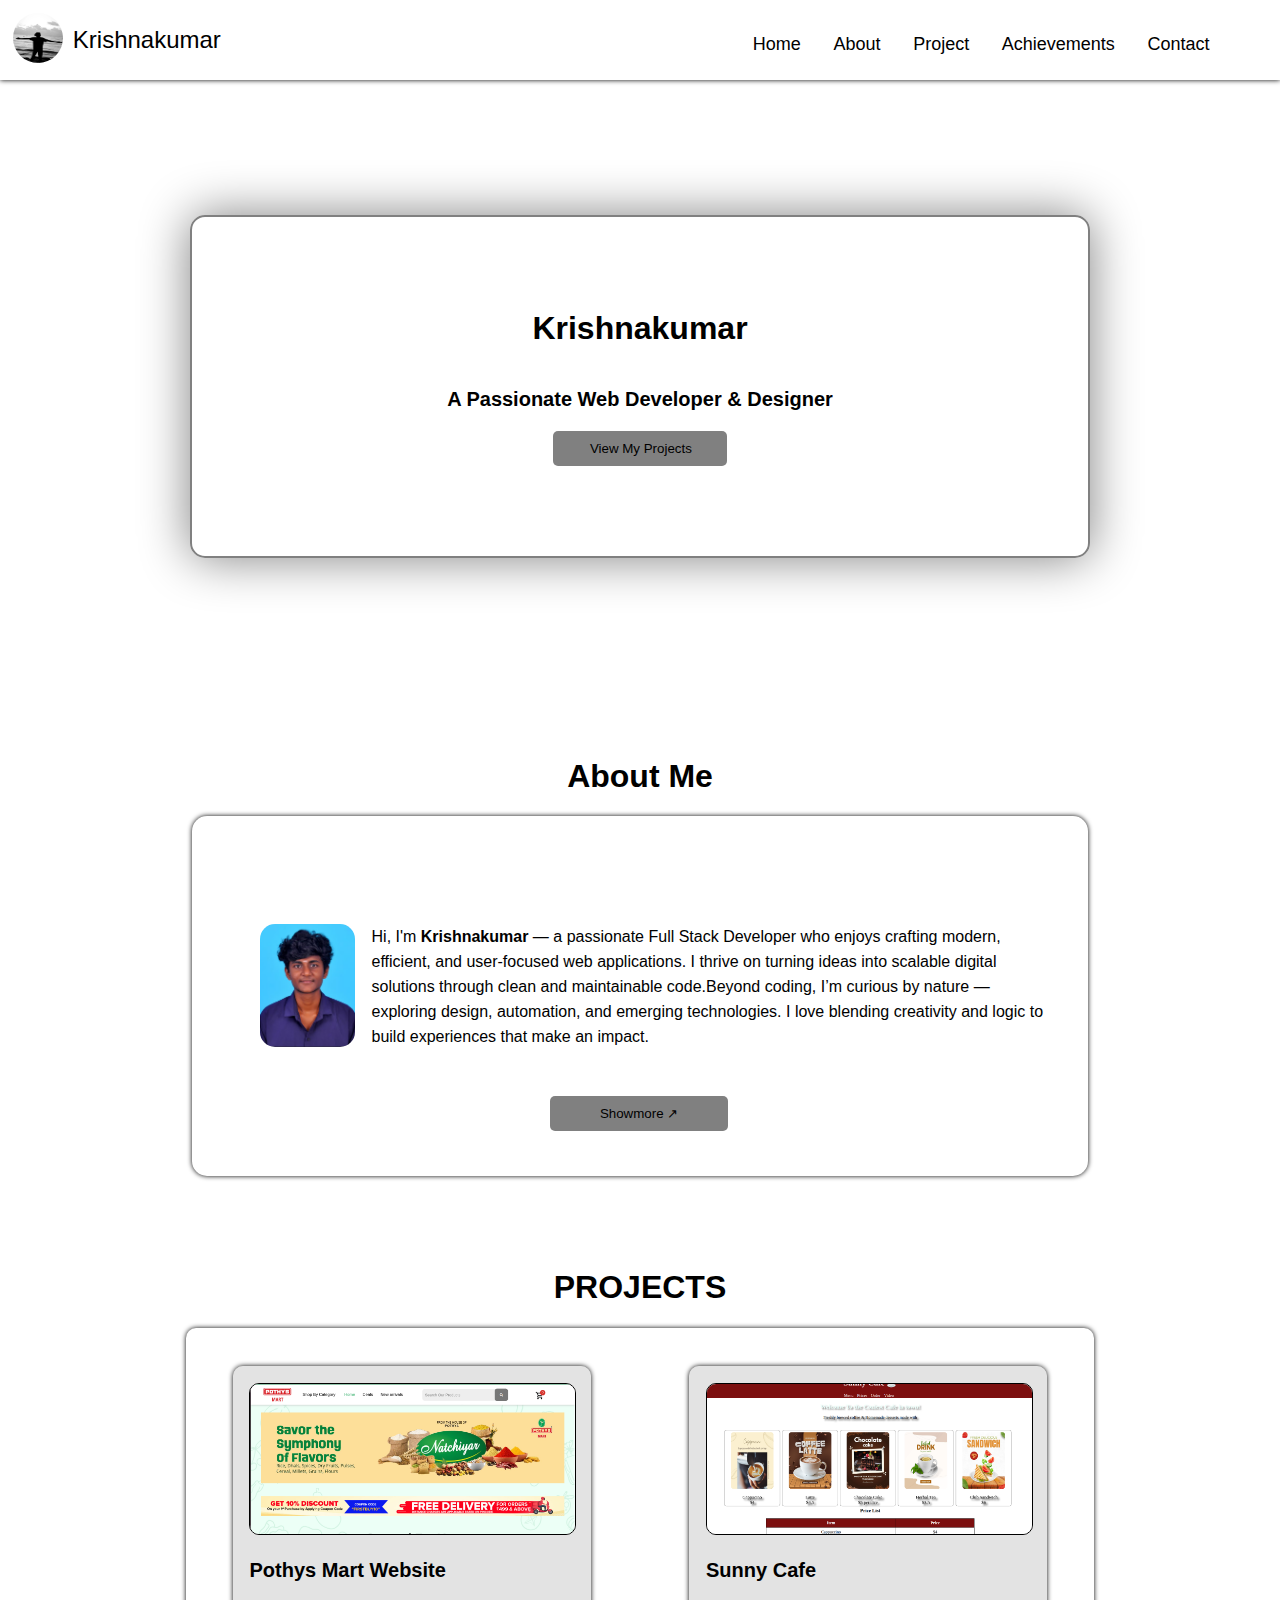
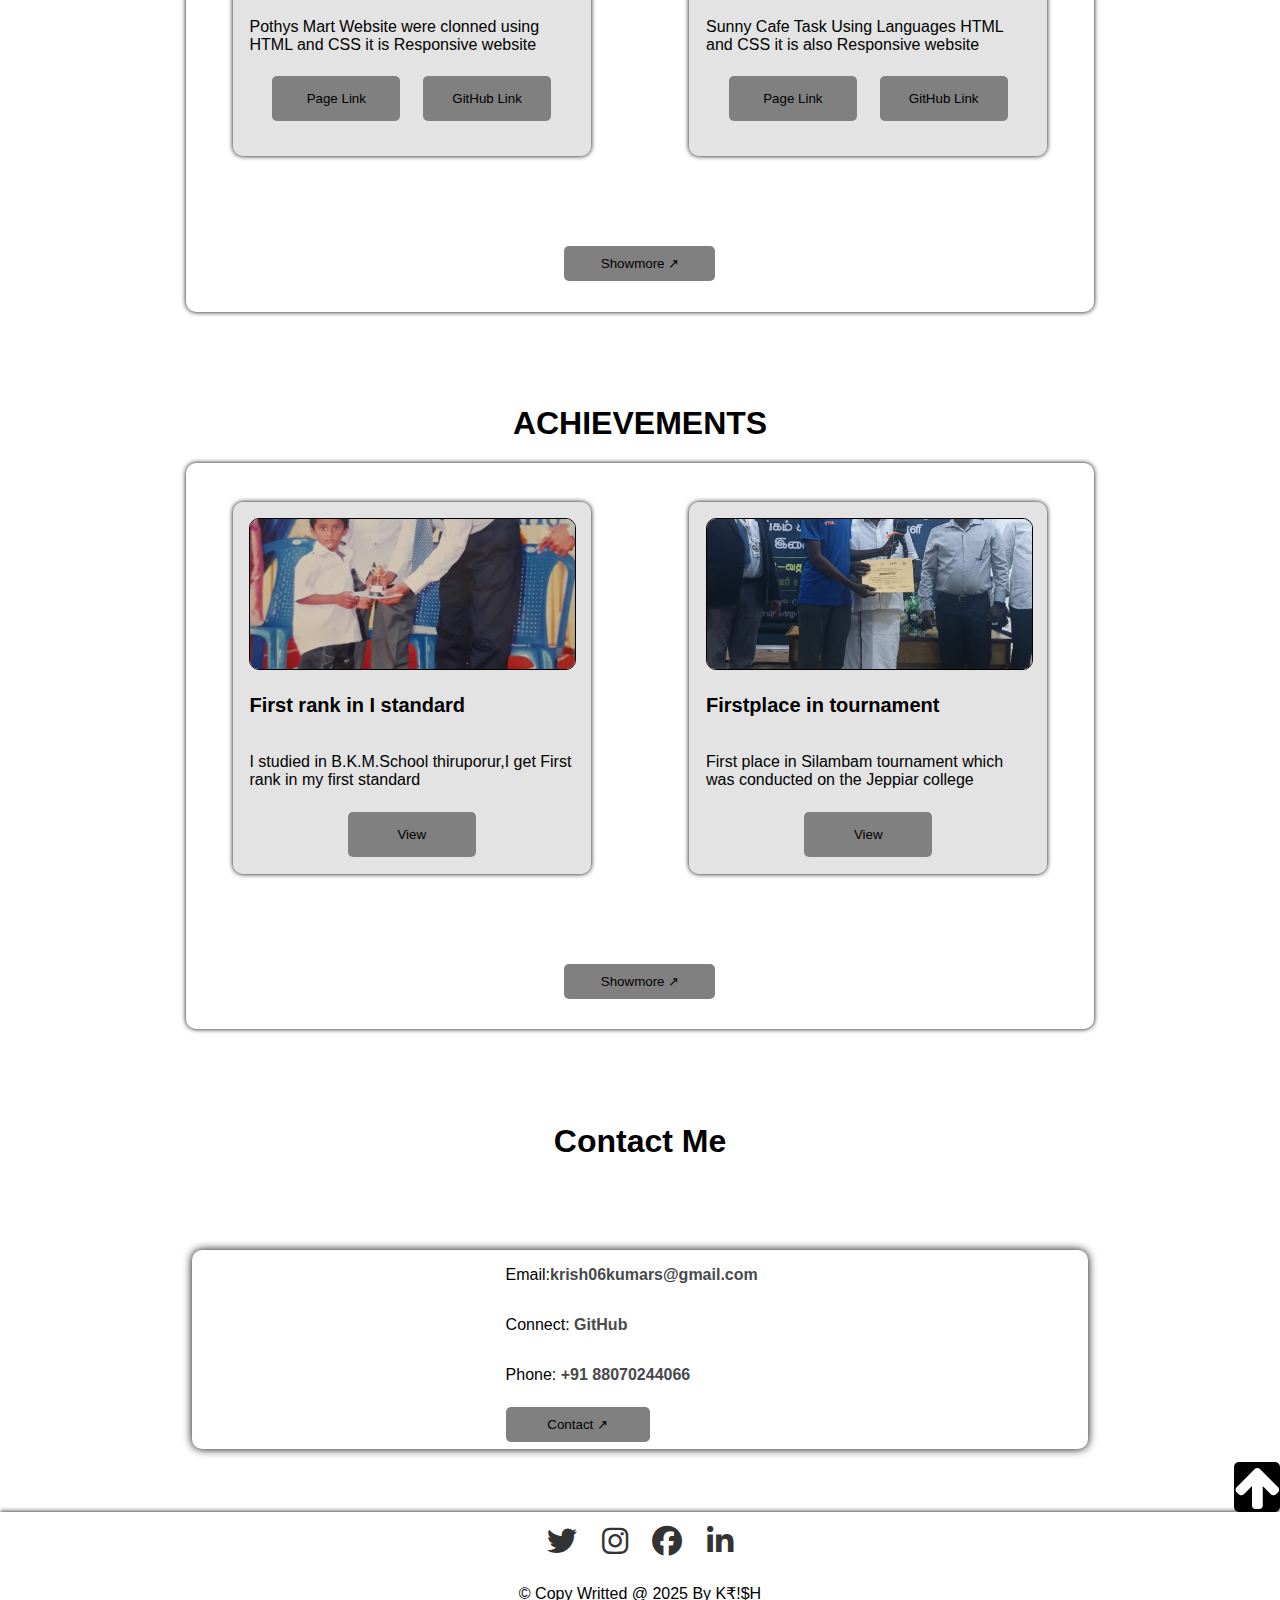
<file: index.html>
<!DOCTYPE html>
<html lang="en">

<head>
    <meta charset="UTF-8">
    <meta name="viewport" content="width=device-width, initial-scale=1.0">
    <title>Home</title>
    <link rel="stylesheet" href="https://cdnjs.cloudflare.com/ajax/libs/font-awesome/6.5.0/css/all.min.css">
    </link>
    <link
        href="https://fonts.googleapis.com/css2?family=Rubik+Moonrocks&family=Fugaz+One&family=Press+Start+2P&family=Gloria+Hallelujah&family=Monoton&display=swap"
        rel="stylesheet">
    </link>
    <link rel="stylesheet" href="https://cdnjs.cloudflare.com/ajax/libs/font-awesome/4.7.0/css/font-awesome.min.css">

    <style>
        html {
            scroll-behavior: smooth;
        }

        * {
            font-family: 'Montserrat', sans-serif;
        }

        body {
            background-repeat: no-repeat;
            background-size: cover;
            margin: 0%;
            padding: 0%;
            overflow: scroll;
            overflow-x: hidden;

        }

        /* ===========Header=========== */
        .head {
            display: flex;
            justify-content: space-between;
            padding: 1%;
            background-color: rgba(255, 255, 255, 0);
            box-shadow: 0px 0px 5px black;
        }

        .Profile {
            display: flex;
            align-items: center;
            text-decoration: none;
            color: black;
        }

        .Profile:hover {
            transform: scale(1.05);
        }

        .Profile .pro img {
            width: 50px;
            height: 50px;
            border-radius: 50%;

        }

        .Profile .p {
            margin-left: 10px;
            font-size: x-large;
        }

        .navigations {
            display: flex;
            justify-content: space-evenly;
            margin-right: 15%;
            margin-top: 1%;
        }

        .nav {
            margin-right: 10%;
        }

        .nav:hover {
            transform: scale(1.05);
        }

        .nav a {
            font-size: large;
        }

        .nav a:hover {
            color: #000;
            /* text-shadow: 2px 2px gold; */
        }

        .nav a {
            text-decoration: none;
            color: rgb(0, 0, 0);
            position: relative;
            top: 20%;
        }

        a {
            text-decoration: none;
        }

        /* ====================Home Page======================  */
        .page1 {
            margin: 0%;
            padding: 0%;
            height: 50vh;
            padding-top: 15vh;
            width: 100%;

        }

        .hero {
            border: 2px solid grey;
            color: rgb(0, 0, 0);
            max-width: 70%;
            margin: auto;
            border-radius: 15px;
            /* margin-bottom: 10vh; */
            display: flex;
            flex-direction: column;
            align-items: center;
            box-shadow: 0px 0px 50px gray;
            border-radius: 15px;
            text-align: center;
        }

        .btn11:hover {
            transform: scale(1.1);
            background-color: rgb(255, 255, 255);
            color: rgb(163, 159, 133);
            box-shadow: 0px 0px 10px black;
        }

        .btn11 {
            margin-top: 10px;
            height: 30px;
            width: 135px;
            border: none;
            padding: 1%;
            border-radius: 5px;
            margin-bottom: 10vh;
            position: relative;
            overflow: hidden;
            border: none;
            cursor: pointer;
            background-color: gray;
            color: rgb(255, 255, 255);
        }

        .btn11::after {
            content: "";
            position: absolute;
            top: 0;
            left: -75px;
            width: 50px;
            height: 100%;
            background: rgba(255, 255, 255, 0.6);
            transform: skewY(-50deg);
        }

        h3 {
            font-size: 20px;
        }


        /* +++++++------About Section--------++++++++ */
        .about {
            justify-content: center;
            max-width: 70%;
            margin: auto;
            display: flex;
            flex-direction: column;
            /* margin-top: 10vh; */
            padding-top: 5vh;
            border-radius: 15px;
            box-shadow: 0px 0px 5px black;
        }


        .about1 {
            text-align: center;
        }

        .about2 {
            display: flex;
            flex-direction: row;
            padding-left: 10%;
            padding-right: 10%;
            margin-top: 2%;
            justify-content: space-between;
        }

        .hero2 {
            display: flex;
            padding: 5%;
            margin: 0%;
            margin-top: 2%;
            column-gap: 5%;
        }

        .abt-1 {
            width: 70%;
            display: flex;
            flex-direction: column;
        }

        .p p {
            padding: 0%;
            margin: 0%;
            line-height: 25px;
        }

        .abt-2 img {
            width: 100%;
            border-radius: 15px;
            margin-left: 25%;
            object-fit: cover;
        }

        .abt-2 img:hover {
            transform: scale(1.03);
        }

        .a {
            width: 20%;
            margin-left: 40%;
        }


        /*=+++++++++++++++ Project++++++++++++++= */
        .project {
            max-width: 65%;
            margin: auto;
            padding: 3%;
            display: flex;
            flex-wrap: wrap;
            justify-content: space-evenly;
            column-gap: 10vh;
            row-gap: 10vh;
            border-radius: 10px;
            box-shadow: 0px 0px 5px;
        }

        .project1 {
            max-width: 39%;
            background-color: #c5c3c379;
            display: flex;
            flex-direction: column;
            padding: 2%;
            padding: 2%;
            border-radius: 10px;
            box-shadow: 0px 0px 5px;

        }

        .project1:hover {
            transform: scale(1.02);
            transition-duration: 0.8s;
        }

        .project1:hover img {
            transform: scale(1.04);
            transition-duration: 0.8s;
        }

        .project1:hover {
            background-color: #F2F2F2;
        }

        .p1 img {
            width: 100%;
            height: 150px;
            object-fit: cover;
            border: 1px solid black;
            border-radius: 10px;
            border: none;
        }

        .p4 {
            margin-top: 2%;
            display: flex;
            justify-content: space-evenly;
        }

        .b {
            height: 5vh;
            width: 10vw;
            background-color: grey;
            border: none;
            border-radius: 5px;
            margin-bottom: 2vh;

        }

        .b:hover {
            transform: scale(1.1);
            background-color: rgb(255, 255, 255);
            color: rgb(0, 0, 0);
            box-shadow: 0px 0px 10px black;
            cursor: pointer;
        }

        .btn {
            height: 5vh;
            width: 12vw;
            background-color: grey;
            border: none;
            border-radius: 5px;
            margin-bottom: 2vh;
            margin-top: 5vh;
            position: relative;
            left: 45%;
            color: #000;
            text-align: center;
            padding-bottom: 5px;
        }

        .btn:hover {
            transform: scale(1.1);
            background-color: rgb(255, 255, 255);
            color: rgb(163, 159, 133);
            box-shadow: 0px 0px 10px black;
            cursor: pointer;
            color: black;
        }

        /* +++++++Achievements+++++++++ */
        .achievements {
            max-width: 65%;
            margin: auto;
            padding: 3%;
            display: flex;
            flex-wrap: wrap;
            justify-content: space-evenly;
            column-gap: 10vh;
            row-gap: 10vh;
            border-radius: 10px;
            box-shadow: 0px 0px 5px;
        }


        .project1 {
            max-width: 39%;
            background-color: #c5c3c379;
            display: flex;
            flex-direction: column;
            padding: 2%;
            border-radius: 10px;
            box-shadow: 0px 0px 5px;
        }

        .p1 img {
            width: 100%;
            height: 150px;
            object-fit: cover;
            border: 1px solid black;
            border-radius: 10px;
        }

        .project1:hover {
            transform: scale(1.02);
            transition-duration: 0.8s;
        }

        .project1:hover img {
            transform: scale(1.04);
            transition-duration: 0.8s;
        }

        .project1:hover {
            background-color: #F2F2F2;
        }

        .p4 {
            margin-top: 2%;
            display: flex;
            justify-content: space-evenly;
            height: 5vh;

        }

        .b {
            height: 5vh;
            width: 10vw;
            background-color: grey;
            border: none;
            border-radius: 5px;
            margin-bottom: 2vh;

        }

        .b:hover {
            transform: scale(1.1);
            background-color: rgb(255, 255, 255);
            color: rgb(0, 0, 0);
            box-shadow: 0px 0px 10px black;
            cursor: pointer;
        }

        /* +++++++++++=Contact============= */
        .contact {
            max-width: 70%;
            margin: auto;
            margin-top: 10vh;
            border-radius: 10px;
            box-shadow: 0px 0px 10px;
        }

        h1 {
            text-align: center;
            padding-top: 8vh;
        }

        .form {
            width: 60%;
            margin: auto;
            line-height: 40px;
        }

        .label {
            font-size: 20px;
        }

        input {
            height: 30px;
            width: 98%;
            border-radius: 5px;
            border: 1px solid rgb(0, 0, 0);
        }

        textarea {
            width: 98%;
            height: 10vh;
            border-radius: 5px;
        }

        .btn1 {
            background-color: gray;
            color: rgb(255, 255, 255);
            height: 35px;
            border: none;
            border-radius: 5px;
            margin-bottom: 5vh;
            text-align: center;
            padding: 0%;
            width: 99%;
        }

        .btn1:hover,
        .down-button:hover {
            background-color: rgb(255, 255, 255);
            color: rgb(0, 0, 0);
            box-shadow: 0px 0px 10px black;
            cursor: pointer;
        }

        .btn1:focus,
        .down-button:focus {
            background-color: rgb(213, 255, 200);
            color: rgb(0, 0, 0);
        }

        .details {
            max-width: 100%;
            display: flex;
            margin-left: 35%;
            flex-direction: column;
        }

        .details b a {
            color: #48494b;
        }

        .details b a:hover {
            color: blue;
        }

        .down-button {
            width: 35%;
            height: 30px;
            background-color: gray;
            color: #ffffff;
            border-radius: 5px;
            padding-left: 5%;
            padding-top: 2%;
        }

        input:focus,
        textarea:focus {
            outline: none;
            /* border: none; */
            transition: 0.3s;
            box-shadow: 0px 0px 8px;
        }

        .social-icons a {
            font-size: 30px;
            margin: 10px;
            color: #333;
            text-decoration: none;
            transition: transform 0.4s ease, color 0.3s;
        }

        .social-icons a:hover {
            transform: rotate(360deg) scale(1.2);
            color: #1DA1F2;
        }


        /* ================Footer============== */
        footer {
            text-align: center;
            background-color: rgba(255, 255, 255, 0);
            padding-top: 1%;
            padding-bottom: 1%;
            box-shadow: 0px 0px 5px black;
        }

        .social-icons a {
            font-size: 30px;
            margin: 10px;
            color: #333;
            text-decoration: none;
        }

        .social-icons a:hover {
            color: #1DA1F2;
            /* hover color */
        }

        .back {
            display: flex;
            justify-content: flex-end;
            margin-top: 1%;
        }

        .back input {
            display: none;
        }

        .back i {
            background-color: #000;
            color: white;
            font-size: 50px;
            border-radius: 5px;
        }

        .back i:hover {
            background-color: gray;
            color: #000;
        }

        .p5 {
            margin-top: 2%;
            display: flex;
            justify-content: space-evenly;
        }

        /* ======++++++Meadia_Query++++++===== */
        /* =========== Animations =========== */
        .page1,
        .about {
            animation: fadeUp 1s ease-in-out;
        }

        @keyframes fadeUp {
            from {
                opacity: 0;
                transform: translateY(-200px);
            }

            to {
                opacity: 1;
                transform: translateY(0);
            }
        }

        /* =========== Responsive Styles =========== */

        /* ----- 1024px ----- */
        @media (max-width:1024px) {
            .pro p {
                top: -1%;
            }

            .b {
                height: 6vh;
            }

            .navigations {
                margin-right: 19%;
            }
        }

        /* ----- 768px ----- */
        @media (max-width:768px) {
            .head {
                flex-direction: column;
            }

            .navigations {
                margin-left: 15%;
                margin-bottom: 2%;
            }
            .details{
                margin-left: 30%;
            }
            .down-button {
                width: 46%;
            }

            .p4 {
                flex-direction: column;
                align-items: center;
            }

            .project {
                flex-direction: column;
            }

            .project1 {
                margin: auto;
                max-width: 90%;
            }

            .btn {
                width: 30%;
            }

            .b {
                width: 100%;
                height: 6vh;
            }

            .hero2 {
                flex-direction: column;
            }

            .abt-2 img {
                margin-left: 32%;
                width: 35%;
                margin-bottom: 10%;
            }
        }

        

        /* ----- 425px ----- */
        @media (max-width:425px) {

            .project,
            .achievements {
                flex-direction: column;
            }

            .project1 {
                width: 100%;
            }

            .btn {
                width: 35%;
            }

            .a input {
                width: 100%;
            }

            .pro p,
            .nav a {
                font-size: 14px;
            }

            .navigations {
                margin-left: 12%;
            }

            .nav1 {
                display: none;
            }


            .details {
                margin-left: 5%;
            }

            .a {
                width: 90%;
                margin-left: 5%;
            }
            .hero,.about,.contact{
                max-width:95%;
            }
            
            .project,.achievements{
                max-width: 85%;
                padding: 5%;
            }
        }

        /* ----- 375px ----- */
        @media (max-width:375px) {
            .hero h1 {
                font-size: large;
            }

            .p5 {
                flex-direction: column;
            }

            .details p {
                font-size: 13px;
            }
            .down-button{
                width: 50%;
            }
        }

        /* ----- 320px ----- */
        @media (max-width:320px) {
            .navigations {
                margin-left: 6%;
            }

            .btn1 {
                width: 100%;
            }

            .btn {
                width: 37vw;
                height: 3%;
            }

            .Profile p {
                font-size: 17px;
            }

            .nav1 {
                display: none;
            }

            .down-button {
                width: 60%;
            }
        }
    </style>
</head>

<body>
    <!-- ================Header & Navigation================= -->
    <header>
        <div class="head" id="index">
            <div class="krish">
                <a href="index.html" class="Profile">
                    <div class="pro"><img src="Assets/img.jpg" alt="My Profile"></div>
                    <div class="p">
                        <p><span>K</span>rishnakumar</p>
                    </div>
                </a>
            </div>
            <div class="navigations">
                <div class="nav nav1"><a href="index.html">Home</a></div>
                <div class="nav nav2"><a href="#about">About</a></div>
                <div class="nav nav3"><a href="#project">Project</a></div>
                <div class="nav nav4"><a href="#achievements">Achievements</a></div>
                <div class="nav nav5"><a href="#contact">Contact</a></div>
            </div>
        </div>
    </header>
    <!-- ====================Home Page====================== -->
    <div class="page1">
        <section>
            <div class="hero">
                <h1>Krishnakumar</h1>
                <h3>A Passionate Web Developer & Designer</h3>
                <a href="#project" style="color: rgb(0, 0, 0);margin-bottom: 5%;"><input type="submit"
                        value="          View My Projects          " class="btn1" style="color: black;"></a>

            </div>
        </section>
    </div>
    <!-- +++++++++++++About Page++++++++++++++ -->
    <div class="about1">
        <h1>About Me</h1>
    </div>
    <div class="about" id="about">

        <div class="hero2">
            <div class="abt-2">
                <img src="Assets/my.png" alt="Me">
            </div>
            <div class="p">
                <p>Hi, I'm <strong>Krishnakumar</strong> — a passionate Full Stack Developer who enjoys crafting modern,
                    efficient, and user-focused web applications. I thrive on turning ideas into scalable digital
                    solutions through clean and maintainable code.Beyond coding, I’m curious by nature — exploring
                    design, automation, and emerging technologies. I love blending creativity and logic to build
                    experiences that make an impact.</p>
            </div>
        </div>
        <a href="about.html" style="color: rgb(0, 0, 0);" class="a"><input type="submit" value="Showmore ↗" class="btn1"
                style="color: black;"></a>
    </div>
    <!-- ++++++++++++==Project==+++++++++++ -->
    <h1 style="text-align: center;">PROJECTS</h1>
    <div class="project" id="project">

        <!-- ++++Card-1++++ -->
        <div class="project1">
            <div class="p1"><a href="Assets/pothys.jpg"><img src="Assets/pothys.jpg" alt="pothysmart"></a>
            </div>
            <div class="p2">
                <h3>Pothys Mart Website</h3>
            </div>
            <div class="p3">
                <p>Pothys Mart Website were clonned using HTML and CSS it is Responsive website</p>
            </div>
            <div class="p5">
                <a href="https://krishnakumarsdckap-dot.github.io/Pothys/" target="_blank"><input type="submit"
                        class="b" value="Page Link"></a>
                <a href="https://github.com/krishnakumarsdckap-dot/Pothys.git" target="_blank"><input type="submit"
                        class="b" value="GitHub Link"></a>
            </div>
        </div>
        <!-- +++Card-2+++ -->
        <div class="project1">
            <div class="p1"><a href="Assets/sunny.png"><img src="Assets/sunny.png" alt=""></a></div>
            <div class="p2">
                <h3>Sunny Cafe</h3>
            </div>
            <div class="p3">
                <p>Sunny Cafe Task Using Languages HTML and CSS it is also Responsive website</p>
            </div>
            <div class="p5">
                <a href="https://krishnakumarsdckap-dot.github.io/Sunny_Cafe/" target="_blank"><input type="submit"
                        class="b" value="Page Link"></a>
                <a href="https://github.com/krishnakumarsdckap-dot/Sunny_Cafe.git" target="_blank"><input type="submit"
                        class="b" value="GitHub Link"></a>
            </div>
        </div>
        <a href="project.html" style="color: rgb(0, 0, 0);"><input type="submit" value="          Showmore ↗          "
                class="btn1" style="margin-bottom: -5%;color: black;"></a>

    </div>

    <h1 style="text-align: center;">ACHIEVEMENTS</h1>
    <div class="achievements" id="achievements">

        <!-- ++++Card-1++++ -->
        <div class="project1">
            <div class="p1"><a href="Assets/nandhan.jpg"><img src="Assets/nandhan.jpg" alt="I"></a></div>

            <div class="p2">
                <h3>First rank in I standard</h3>
            </div>
            <div class="p3">
                <p>I studied in B.K.M.School thiruporur,I get First rank in my first standard</p>
            </div>
            <div class="p4">
                <a href="Assets/nandhan.jpg"><input type="submit" value="View" class="b"></a>
            </div>
        </div>
        <!-- ++++Card-2++++ -->
        <div class="project1">
            <div class="p1"><a href="Assets/iam.jpg"><img src="Assets/iam.jpg" alt="iam"></a></div>

            <div class="p2">
                <h3>Firstplace in tournament</h3>
            </div>
            <div class="p3">
                <p>First place in Silambam tournament which was conducted on the Jeppiar college</p>
            </div>
            <div class="p4">
                <a href="Assets/iam.jpg"><input type="submit" value="View" class="b"></a>
            </div>
        </div>
        <a href="achievements.html" style="color: rgb(0, 0, 0);"><input type="submit"
                value="          Showmore ↗          " class="btn1" style="margin-bottom: -5%;color: black;"></a>

    </div>


    <!-- +++++=====Contact=====+++++ -->
    <h1>Contact Me</h1>
    <div class="contact" id="contact">
        <div class="details">
            <p>Email:<b><a
                        href="https://mail.google.com/mail/u/0/?tab=rm&ogbl#inbox?compose=DmwnWtDkwWqPhpzSxtbzczTpHnbKRXKNZtZpPPjTNdPKgVwNjgrQHdRvlZvsnbpfLHLMDPhVCPQq">krish06kumars@gmail.com</a></b>
            </p>
            <p>Connect: <b><a href="https://github.com/krishnakumarsdckap-dot"> GitHub</a></b></p>
            <p>Phone: <b><a href="tel:+91 88070244066">+91 88070244066</a></b></p>
            <a href="contact.html" style="color: rgb(0, 0, 0);width: 25%;"><input type="submit"
                    value="Contact ↗" class="btn1" style="margin-bottom: 5%;margin-top: 5%;  color: black;"></a>

        </div>
    </div>
    <div class="back">
        <a href="#index"><input type="submit" value=""><i class="fa fa-arrow-up"></i></a>
    </div>
    <!-- ==========================Footer========================= -->
    <footer>
        <div class="social-icons">
            <a href="https://x.com/Krish06052008" target="_blank"><i class="fab fa-twitter"></i></a>
            <a href="https://www.instagram.com/krish_ram_twinz/" target="_blank"><i class="fab fa-instagram"></i></a>
            <a href="https://www.facebook.com/profile.php?id=61578237284301" target="_blank"><i
                    class="fab fa-facebook"></i></a>
            <a href="https://www.linkedin.com/in/krishnakumar-s-627582378/" target="_blank"><i
                    class="fab fa-linkedin"></i></a>
        </div>
        <div style="margin-top: 2%;">
            &COPY; Copy Writted @ 2025 By K₹!$H
        </div>
    </footer>
</body>

</html>
</file>
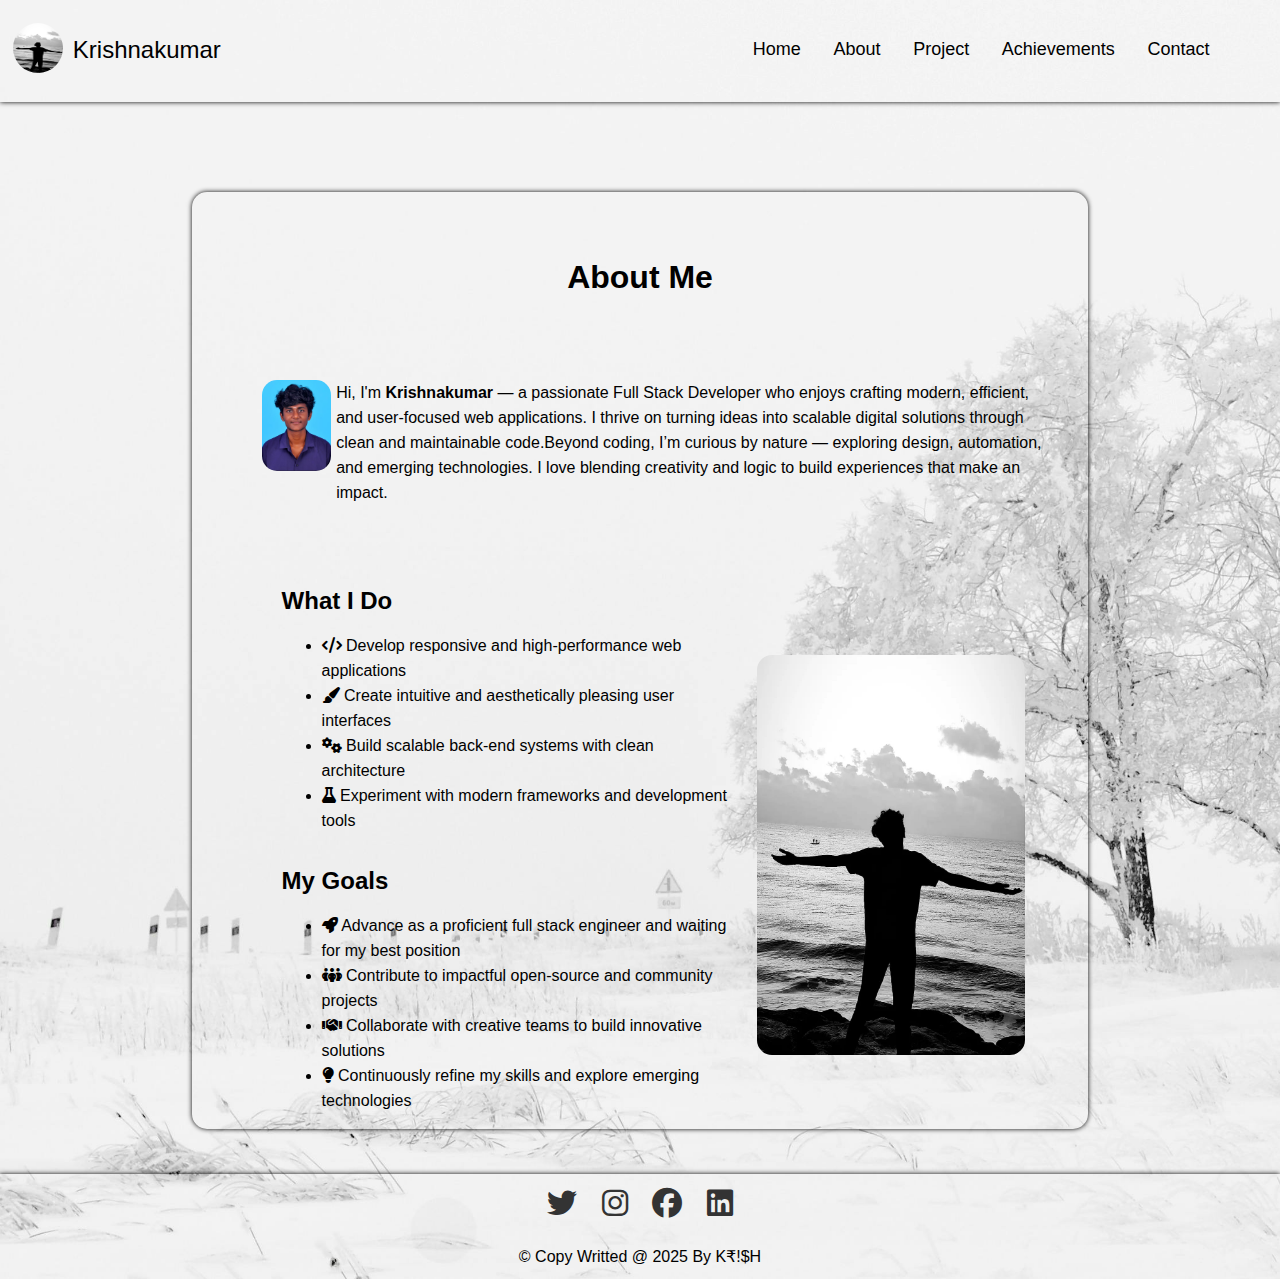
<file: about.html>
<!DOCTYPE html>
<html lang="en">

<head>
    <meta charset="UTF-8">
    <meta name="viewport" content="width=device-width, initial-scale=1.0">
    <title>About</title>
    <link rel="stylesheet" href="https://cdnjs.cloudflare.com/ajax/libs/font-awesome/6.5.0/css/all.min.css">
    </link>
    <style>
        * {
            font-family: 'Montserrat', sans-serif;
        }

        body {
            margin: 0%;
            padding: 0%;
            background-image: url(Assets/downlod.jpg);
            background-repeat: no-repeat;
            background-size: cover;
            overflow-x: hidden;
        }


        /* ===========Header=========== */
       .head {
            display: flex;
            justify-content: space-between;
            padding-left: 1%;
            padding-right: 1%;
            padding-top: 1.3%;
            padding-bottom: 2%;
            background-color: rgba(255, 255, 255, 0);
            box-shadow: 0px 0px 5px black;
        }

        .Profile {
            display: flex;
            align-items: center;
            text-decoration: none;
            color: black;
            padding-top: 3%;
        }

        .Profile:hover {
            transform: scale(1.05);
        }

        .Profile .pro img {
            width: 50px;
            height: 50px;
            border-radius: 50%;

        }

        .Profile .p {
            margin-left: 10px;
            font-size: x-large;
        }

        .navigations {
            display: flex;
            justify-content: space-evenly;
            margin-right: 15%;
            margin-top: 1%;
        }

        .nav {
            margin-right: 10%;
        }

        .nav:hover {
            transform: scale(1.05);
        }

        .nav a:hover {
            color: #000;
        }

        .nav a {
            text-decoration: none;
            color: rgb(0, 0, 0);
            position: relative;
            top: 20%;
            font-size: large;
        }

        a {
            text-decoration: none;
        }


        /* ++++=========About_Me========++++ */
        .about {
            justify-content: center;
            max-width: 70%;
            margin: auto;
            display: flex;
            flex-direction: column;
            margin-top: 10vh;
            padding-top: 5vh;
            border-radius: 15px;
            box-shadow: 0px 0px 5px black;
        }

        .about1 {
            text-align: center;
        }

        .about2 {
            display: flex;
            flex-direction: row;
            padding-left: 10%;
            padding-right: 10%;
            margin-top: 2%;
            justify-content: space-between;
        }

        .hero {
            display: flex;
            padding: 5%;
            margin: 0%;
            margin-top: 2%;
        }

        .abt-1 {
            width: 70%;
            display: flex;
            flex-direction: column;
        }

        .p p {
            padding: 0%;
            margin: 0%;
            line-height: 25px;
        }

        .p3,.p5  {
            line-height: 25px;
        }

        .p4 {
            margin: auto;
        }

        .p4 img {
            height: 400px;
            margin-top: 6%;
            width: 100%;
            border-radius: 15px;
            margin-left: 10%;
        }

        .abt-2 img {
            width: 70%;
            border-radius: 15px;
            margin-left: 25%;
            object-fit: cover;
        }

        .abt-2 img:hover,
        .p4:hover {
            transform: scale(1.03);
        }

        /* ================Footer============== */
        footer {
            text-align: center;
            padding-top: 1%;
            margin-top: 5vh;
            padding-bottom: 1%;
            background-color: rgba(255, 255, 255, 0);
            box-shadow: 0px 0px 5px black;
        }

        .social-icons a {
            font-size: 30px;
            margin: 10px;
            color: #333;
            text-decoration: none;
        }

        .social-icons a:hover {
            color: #1DA1F2;
        }

        /* ======++++++Meadia_Query++++++===== */
        @media (max-width:1024px) {
            .pro p {
                top: -1%;
            }

            .navigations {
                margin-right: 19%;
            }
        }

        @media (max-width:768px) {
            .head {
                flex-direction: column;
            }
            .p4 img{
                margin-left: 0%;
            }
            .krish {
                width: 210px;
            }

            .navigations {
                margin-left: 15%;
            }


            .abt-1 {
                flex-direction: column;
            }

            .about2 {
                align-items: center;
                flex-direction: column-reverse;
            }

        }

        @media (max-width:425px) {
            .hero {
                flex-direction: column;
            }

            .abt-2 img {
                width: 30%;
                margin-left: 33%;
            }

            .pro p {
                font-size: 16px;
                margin-left: 1%;
            }

            .nav {
                margin-right: 0%;
            }

            .nav a {
                font-size: 16px;
            }

            .hero h1 {
                font-size: 20px;
            }

            h3 {
                font-size: 18px;
                margin-left: 10%;
            }

            .pro img {
                height: 6vh;
                width: 6vw;
            }

            .navigations {
                column-gap: 6%;
            }

            .about2 {
                align-items: center;
                flex-direction: column-reverse;
                padding: 5%;
            }

            .nav1 {
                display: none;
            }
        }

        @media (max-width:320px) {
            .navigations {
                column-gap: 3%;
                margin-left: 6%;
            }

            .Profile p {
                font-size: 18px;
            }
        }

        /*----------------- Animations---------------- */

        ul li {
            transition: all 0.3s ease;
        }

        ul li:hover {
            color: #000000;
            transform: translateX(3px);
        }

        .about {
            animation: fadeUp 1s ease-in-out;
        }

        @keyframes fadeUp {
            from {
                opacity: 0;
                transform: translateY(-200px);
            }

            to {
                opacity: 1;
                transform: translateY(0);
            }
        }
    </style>
</head>

<body>
    <!-- ================Header & Navigation================= -->
    <header>
        <div class="head">
            <div class="krish">
                <a href="index.html" class="Profile">
                    <div class="pro"><img src="Assets/img.jpg" alt="My Profile"></div>
                    <div class="p">
                        <p>Krishnakumar</p>
                    </div>
                </a>
            </div>
            <div class="navigations">
                <div class="nav nav1"><a href="index.html">Home</a></div>
                <div class="nav nav2"><a href="about.html">About</a></div>
                <div class="nav nav3"><a href="project.html">Project</a></div>
                <div class="nav nav4"><a href="achievements.html">Achievements</a></div>
                <div class="nav nav5"><a href="contact.html">Contact</a></div>
            </div>
        </div>
    </header>
    <!-- +++++++++++=======About Page======++++++++++ -->
    <div class="about">
        <div class="about1">
            <h1>About Me</h1>
        </div>
        <div class="hero">
            <div class="abt-2">
                <img src="Assets/my.png" alt="Me">
            </div>
            <div class="p">
                    <p>Hi, I'm <strong>Krishnakumar</strong> — a passionate Full Stack Developer who enjoys crafting
                        modern, efficient, and user-focused web applications. I thrive on turning ideas into scalable
                        digital solutions through clean and maintainable code.Beyond coding, I’m curious by nature — exploring design, automation, and emerging technologies. I
                        love blending creativity and logic to build experiences that make an impact.</p>

            </div>
        </div>
        <div class="about2">
            <div class="abt-1">
                <div class="p3">
                    <h2>What I Do</h2>
                    <ul>
                        <li><i class="fa-solid fa-code"></i> Develop responsive and high-performance web applications
                        </li>
                        <li><i class="fa-solid fa-paintbrush"></i> Create intuitive and aesthetically pleasing user
                            interfaces</li>
                        <li><i class="fa-solid fa-gears"></i> Build scalable back-end systems with clean architecture
                        </li>
                        <li><i class="fa-solid fa-flask"></i> Experiment with modern frameworks and development tools
                        </li>
                    </ul>

                </div>
                <div class="p5">
                    <h2>My Goals</h2>
                    <ul>
                        <li><i class="fa-solid fa-rocket"></i> Advance as a proficient full stack engineer and waiting for my best position</li>
                        <li><i class="fa-solid fa-people-group"></i> Contribute to impactful open-source and community
                            projects</li>
                        <li><i class="fa-solid fa-handshake"></i> Collaborate with creative teams to build innovative
                            solutions</li>
                        <li><i class="fa-solid fa-lightbulb"></i> Continuously refine my skills and explore emerging
                            technologies</li>
                    </ul>

                </div>
            </div>

            <div class="p4">
                <img src="Assets/img.jpg" alt="Me">
            </div>


        </div>


    </div>
    <!-- ==========================Footer========================= -->
    <footer>
        <div class="social-icons">
            <a href="https://x.com/Krish06052008" target="_blank"><i class="fab fa-twitter"></i></a>
            <a href="https://www.instagram.com/krish_ram_twinz/" target="_blank"><i class="fab fa-instagram"></i></a>
            <a href="https://www.facebook.com/profile.php?id=61578237284301" target="_blank"><i
                    class="fab fa-facebook"></i></a>
            <a href="https://www.linkedin.com/in/krishnakumar-s-627582378/" target="_blank"><i
                    class="fab fa-linkedin"></i></a>
        </div>
        <div style="margin-top: 2%;">
            &COPY; Copy Writted @ 2025 By K₹!$H
        </div>

    </footer>
</body>

</html>
</file>
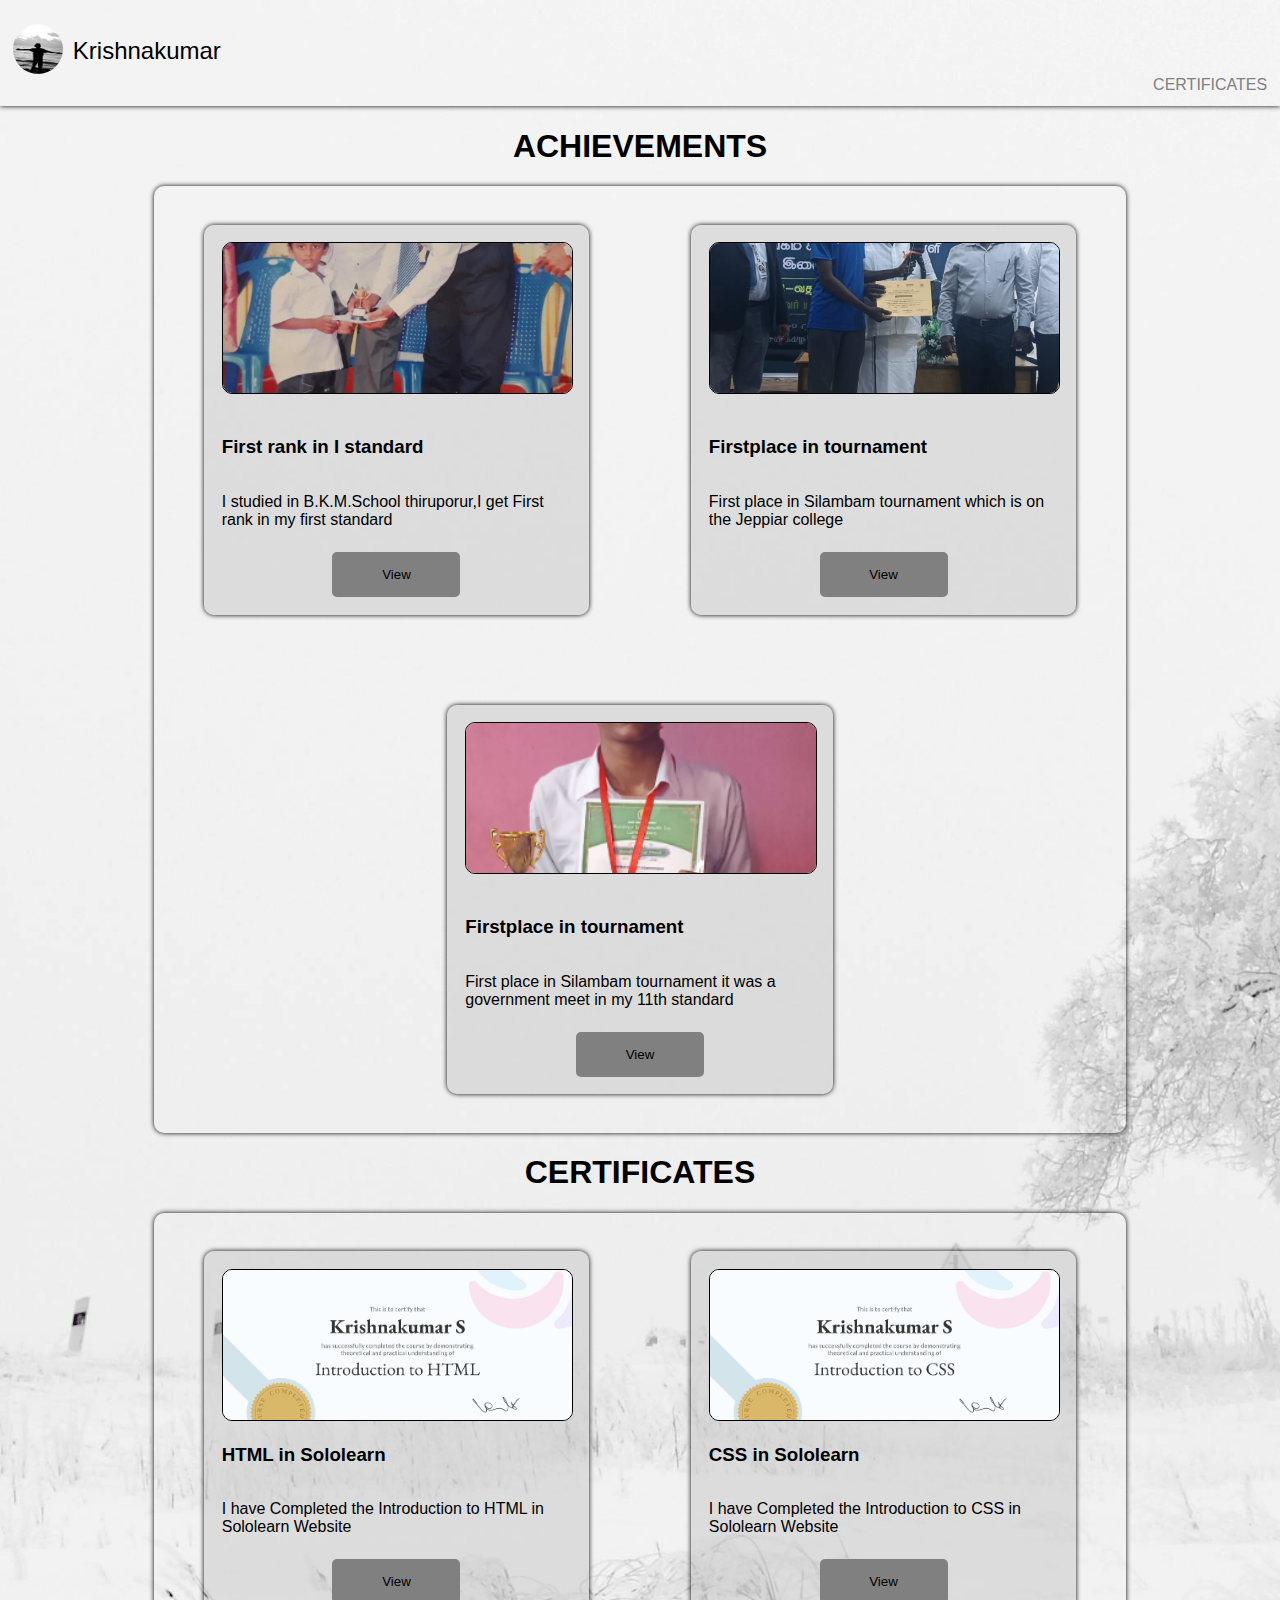
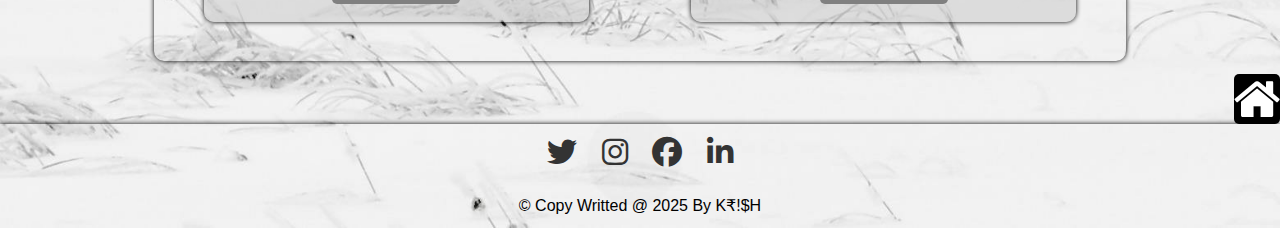
<file: achievements.html>
<!DOCTYPE html>
<html lang="en">

<head>
    <meta charset="UTF-8">
    <meta name="viewport" content="width=device-width, initial-scale=1.0">
    <title>Achievements</title>
    <link rel="stylesheet" href="https://cdnjs.cloudflare.com/ajax/libs/font-awesome/6.5.0/css/all.min.css">
    <link rel="stylesheet" href="https://cdnjs.cloudflare.com/ajax/libs/font-awesome/4.7.0/css/font-awesome.min.css">
    <style>
        * {
            font-family: 'Montserrat', sans-serif;
            scroll-behavior: smooth;
        }

        body {
            margin: 0%;
            padding: 0%;
            background-image: url(Assets/downlod.jpg);
            background-repeat: no-repeat;
            background-size: cover;
        }

        /* ===========Header=========== */
        .head {
            display: flex;
            justify-content: space-between;
            padding: 1%;
            background-color: rgba(255, 255, 255, 0);
            box-shadow: 0px 0px 5px black;
        }

        .Profile {
            display: flex;
            align-items: center;
            text-decoration: none;
            color: black;
        }

        .Profile:hover {
            transform: scale(1.05);
        }

        .Profile .pro img {
            width: 50px;
            height: 50px;
            border-radius: 50%;

        }

        .Profile .p {
            margin-left: 10px;
            font-size: x-large;
        }

        .navigations {
            display: flex;
            justify-content: space-evenly;
            margin-right: 15%;
            margin-top: 1%;
            display: none;
        }

        .nav {
            margin-right: 10%;
        }

        .nav:hover {
            transform: scale(1.05);
        }

        .nav a {
            font-size: large;
        }

        .nav a:hover {
            color: #000;
            /* text-shadow: 2px 2px gold; */
        }

        .nav a {
            text-decoration: none;
            color: rgb(0, 0, 0);
            position: relative;
            top: 20%;
        }

        a {
            text-decoration: none;
        }

        /* =============Achievements============= */
        .achievements {
            max-width: 70%;
            margin: auto;
            padding: 3%;
            display: flex;
            flex-wrap: wrap;
            justify-content: space-evenly;
            column-gap: 10vh;
            row-gap: 10vh;
            border-radius: 10px;
            box-shadow: 0px 0px 5px;
        }


        .project1 {
            max-width: 39%;
            background-color: #c5c3c379;
            display: flex;
            flex-direction: column;
            padding: 2%;
            border-radius: 10px;
            box-shadow: 0px 0px 5px;
        }

        .p1 img {
            width: 100%;
            height: 150px;
            object-fit: cover;
            border: 1px solid black;
            border-radius: 10px;
        }

        .project1:hover {
            transform: scale(1.02);
            transition-duration: 0.8s;
        }

        .project1:hover img {
            transform: scale(1.04);
            transition-duration: 0.8s;
        }

        .project1:hover {
            background-color: #F2F2F2;
        }

        .p4 {
            margin-top: 2%;
            display: flex;
            justify-content: space-evenly;
            height: 5vh;

        }

        .b {
            height: 5vh;
            width: 10vw;
            background-color: grey;
            border: none;
            border-radius: 5px;
            margin-bottom: 2vh;

        }

        .b:hover {
            transform: scale(1.1);
            background-color: rgb(255, 255, 255);
            color: rgb(0, 0, 0);
            box-shadow: 0px 0px 10px black;
            cursor: pointer;
        }

        .cert {
            margin-top: 5%;
        }

        .cert a {
            color: gray;
        }

        .cert a:hover {
            color: rgb(0, 0, 0);
        }

        /* ================Footer============== */
        footer {
            text-align: center;
            background-color: rgba(255, 255, 255, 0);
            box-shadow: 0px 0px 5px black;
            padding-top: 1%;
            padding-bottom: 1%;
        }

        .social-icons a {
            font-size: 30px;
            margin: 10px;
            color: #333;
            text-decoration: none;
        }

        .social-icons a:hover {
            color: #1DA1F2;
            /* hover color */
        }

        /* ======++++++Meadia_Query++++++===== */
        @media (max-width:1024px) {
            .pro p {
                top: -1%;
            }

            .navigations {
                margin-right: 19%;
            }
        }

        @media (max-width:768px) {
            .navigations {
                margin-left: 15%;
            }

            .p4 {
                flex-direction: column;
                /* width: 100%; */
                margin: auto;

            }

            .krish {
                width: 210px;
            }

            .head {
                flex-direction: column;
            }

            .project {
                flex-direction: column;
            }

            .project1 {
                max-width: 68%;
                margin: auto;
                padding-bottom: 5%;
            }

        }

        @media (max-width:425px) {

            .project,
            .achievements {
                flex-direction: column;
                flex-wrap: wrap;
                max-width: 90%;
                padding-bottom: 10%;
                padding-top: 10%;
            }

            .project1 {
                width: 100%;
                padding: 5%;
            }


            .head {
                flex-direction: column;
            }

            .pro p {
                font-size: 16px;
                margin-left: 1%;
            }

            .nav {
                margin-right: 0%;
            }

            .nav a {
                font-size: 16px;
            }

            h3 {
                font-size: 18px;
                /* margin-left: 10%; */
            }

            .pro img {
                height: 6vh;
                width: 6vw;
            }

            .navigations {
                column-gap: 6%;
                margin-left: 12%;
            }

            .b {
                width: 15vw;

            }

            .nav1 {
                display: none;
            }
        }


        @media (max-width:320px) {
            .project1 {
                padding-bottom: 8%;
            }

            .Profile p {
                font-size: 18px;
            }

            .navigations {
                column-gap: 3%;
                margin-left: 6%;
            }


        }

        /* Animations */

        .achievements {
            animation: fadeUp 1s ease-in-out;
        }

        @keyframes fadeUp {
            0% {
                opacity: 0;
                transform: translateX(200px);
            }

            100% {
                opacity: 1;
                transform: translateX(0);
            }
        }

        .back {
            display: flex;
            justify-content: flex-end;
            margin-top: 1%;

        }

        .back input {
            display: none;
        }

        .back i {
            background-color: #000;
            color: white;
            font-size: 50px;
            border-radius: 5px;
        }

        .back i:hover {
            background-color: gray;
            color: #000;
        }
    </style>
</head>

<body>
    <!-- ================Header & Navigation================= -->
    <header>
        <div class="head" id="achievement">
            <div class="krish">
                <a href="index.html" class="Profile">
                    <div class="pro"><img src="Assets/img.jpg" alt="My Profile"></div>
                    <div class="p">
                        <p>Krishnakumar</p>
                    </div>
                </a>
            </div>
            <div class="navigations">
                <div class="nav nav1"><a href="index.html">Home</a></div>
                <div class="nav nav2"><a href="about.html">About</a></div>
                <div class="nav nav3"><a href="project.html">Project</a></div>
                <div class="nav nav4"><a href="achievements.html">Achievements</a></div>
                <div class="nav nav5"><a href="contact.html">Contact</a></div>
            </div>
            <div class="cert">
                <a href="#certificates">CERTIFICATES</a>
            </div>
        </div>

    </header>
    <!-- +++=====-----Achievements-----=====+++ -->
    <h1 style="text-align: center;">ACHIEVEMENTS</h1>
    <div class="achievements">

        <!-- ++++Card-1++++ -->
        <div class="project1">
            <div class="p1"><a href="Assets/nandhan.jpg"><img src="Assets/nandhan.jpg" alt="I"></a></div>
            <div class="p5">
                <h3></h3>
            </div>
            <div class="p2">
                <h3>First rank in I standard</h3>
            </div>
            <div class="p3">
                <p>I studied in B.K.M.School thiruporur,I get First rank in my first standard</p>
            </div>
            <div class="p4">
                <a href="Assets/nandhan.jpg"><input type="submit" value="View" class="b"></a>
            </div>
        </div>
        <!-- ++++Card-2++++ -->
        <div class="project1">
            <div class="p1"><a href="Assets/iam.jpg"><img src="Assets/iam.jpg" alt="iam"></a></div>
            <div class="p5">
                <h3></h3>
            </div>
            <div class="p2">
                <h3>Firstplace in tournament</h3>
            </div>
            <div class="p3">
                <p>First place in Silambam tournament which is on the Jeppiar college</p>
            </div>
            <div class="p4">
                <a href="Assets/iam.jpg"><input type="submit" value="View" class="b"></a>
            </div>
        </div>
        <!-- ++++Card-3++++ -->
        <div class="project1">
            <div class="p1"><a href="Assets/p3.png"><img src="Assets/p3.png" alt="iam"></a></div>
            <div class="p5">
                <h3></h3>
            </div>
            <div class="p2">
                <h3>Firstplace in tournament</h3>
            </div>
            <div class="p3">
                <p>First place in Silambam tournament it was a government meet in my 11th standard</p>
            </div>
            <div class="p4">
                <a href="Assets/p3.png"><input type="submit" value="View" class="b"></a>
            </div>
        </div>

    </div>
    <!-- ++++++--Certificates--++++= -->

    <h1 style="text-align: center;">CERTIFICATES</h1>

    <div class="achievements" id="certificates">
        <!-- ++++Card-1++++ -->
        <div class="project1">
            <div class="p1"><a href="Assets/HTML Sololearn.jpg"><img src="Assets/HTML Sololearn.jpg" alt="HTML"></a>
            </div>

            <div class="p2">
                <h3>HTML in Sololearn</h3>
            </div>
            <div class="p3">
                <p>I have Completed the Introduction to HTML in Sololearn Website</p>
            </div>
            <div class="p4">
                <a href="Assets/HTML.pdf"><input type="submit" value="View" class="b"></a>
            </div>
        </div>
        <!-- ++++Card-2++++ -->
        <div class="project1">
            <div class="p1"><a href="Assets/Css Sololearn.jpg"><img src="Assets/Css Sololearn.jpg" alt="CSS"></a></div>

            <div class="p2">
                <h3>CSS in Sololearn</h3>
            </div>
            <div class="p3">
                <p>I have Completed the Introduction to CSS in Sololearn Website</p>
            </div>
            <div class="p4">
                <a href="Assets/CSS.pdf"><input type="submit" value="View" class="b"></a>
            </div>
        </div>

    </div>

    <div class="back">
        <a href="index.html"><input type="submit" value=""><i class="fa fa-home"></i></a>
    </div>
    <!-- ==========================Footer========================= -->
    <footer>
        <div class="social-icons">
            <a href="https://x.com/Krish06052008" target="_blank"><i class="fab fa-twitter"></i></a>
            <a href="https://www.instagram.com/krish_ram_twinz/" target="_blank"><i class="fab fa-instagram"></i></a>
            <a href="https://www.facebook.com/profile.php?id=61578237284301" target="_blank"><i
                    class="fab fa-facebook"></i></a>
            <a href="https://www.linkedin.com/in/krishnakumar-s-627582378/" target="_blank"><i
                    class="fab fa-linkedin"></i></a>
        </div>
        <div style="margin-top: 2%;">
            &COPY; Copy Writted @ 2025 By K₹!$H
        </div>

    </footer>
</body>

</html>
</file>
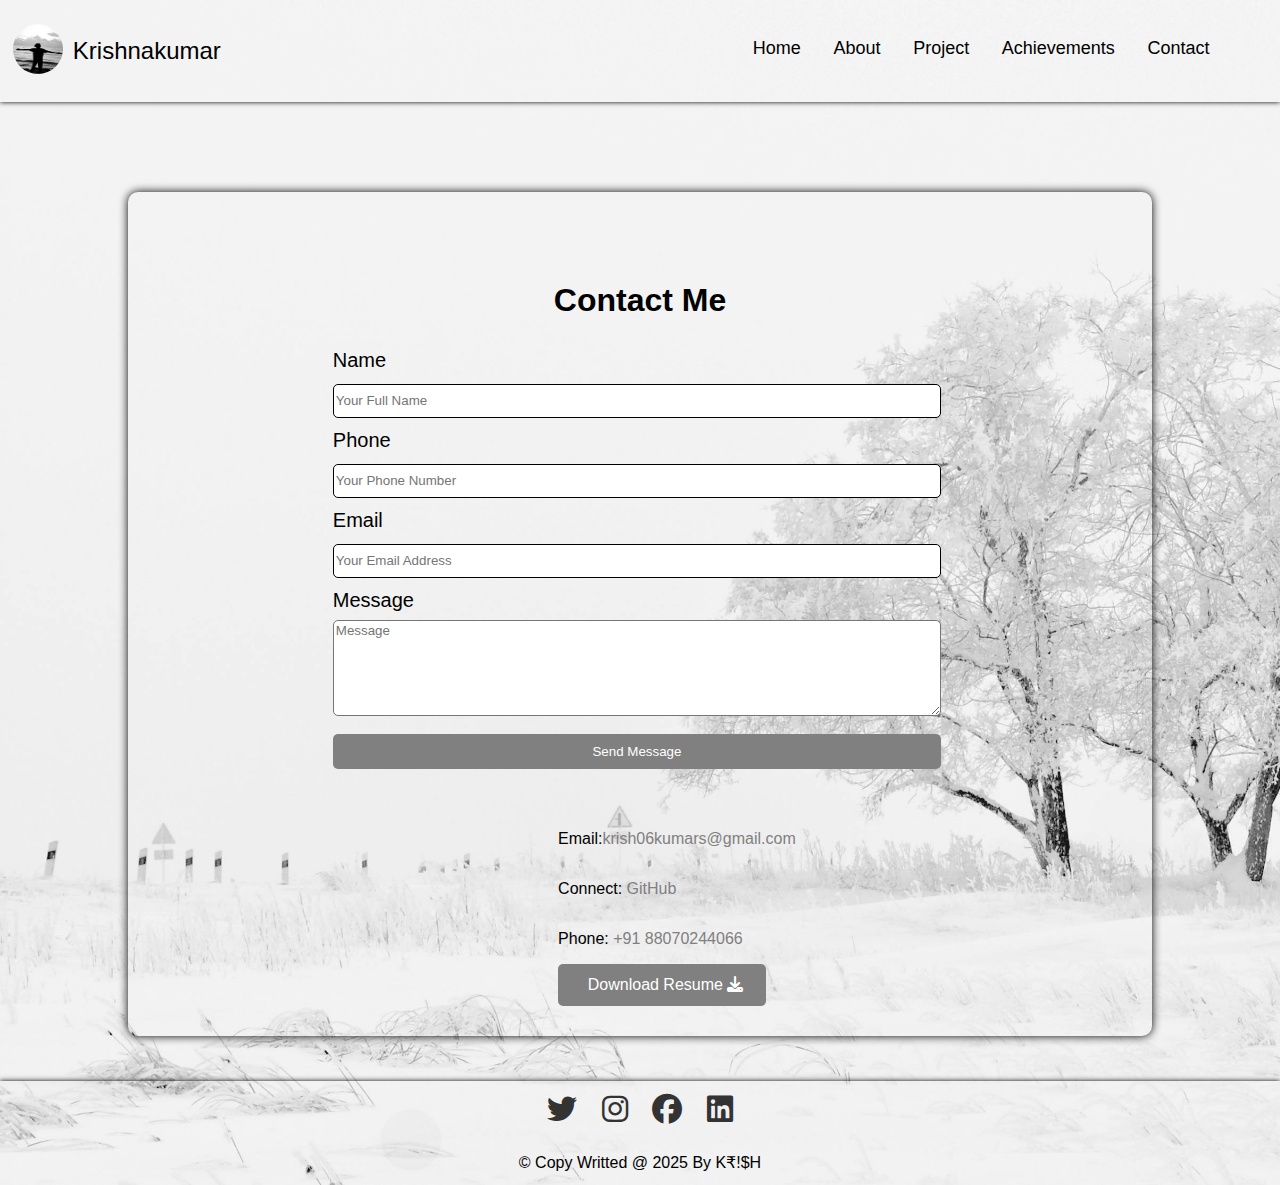
<file: contact.html>
<!DOCTYPE html>
<html lang="en">

<head>
    <meta charset="UTF-8">
    <meta name="viewport" content="width=device-width, initial-scale=1.0">
    <title>Contact</title>
    <link rel="stylesheet" href="https://cdnjs.cloudflare.com/ajax/libs/font-awesome/6.5.0/css/all.min.css">
    </link>
    <style>
        * {
            font-family: 'Montserrat', sans-serif;
        }

        body {
            margin: 0%;
            padding: 0%;
            background-image: url(Assets/downlod.jpg);
            background-repeat: no-repeat;
            background-size: cover;
        }

        /* ===========Header=========== */
        .head {
            display: flex;
            justify-content: space-between;
            padding: 1%;
            background-color: rgba(255, 255, 255, 0);
            box-shadow: 0px 0px 5px black;
        }

        .Profile {
            display: flex;
            align-items: center;
            text-decoration: none;
            color: black;
        }

        .Profile:hover {
            transform: scale(1.05);
        }

        .Profile .pro img {
            width: 50px;
            height: 50px;
            border-radius: 50%;

        }

        .Profile .p {
            margin-left: 10px;
            font-size: x-large;
        }

        .navigations {
            display: flex;
            justify-content: space-evenly;
            margin-right: 15%;
            margin-top: 1%;
        }

        .nav {
            margin-right: 10%;
        }

        .nav:hover {
            transform: scale(1.05);
        }

        .nav a {
            font-size: large;
        }

        .nav a:hover {
            color: #000;
            /* text-shadow: 2px 2px gold; */
        }

        .nav a {
            text-decoration: none;
            color: rgb(0, 0, 0);
            position: relative;
            top: 20%;
        }

        a {
            text-decoration: none;

        }

        .details span a {
            color: gray;

        }

        /* +++++++++++=Contact============= */
        .contact {
            max-width: 80%;
            margin: auto;
            margin-top: 10vh;
            border-radius: 10px;
            box-shadow: 0px 0px 10px;
        }

        h1 {
            text-align: center;
            padding-top: 10vh;
        }

        .form {
            width: 60%;
            margin: auto;
            line-height: 40px;
        }

        .label {
            font-size: 20px;
        }

        input {
            height: 30px;
            width: 98%;
            border-radius: 5px;
            border: 1px solid rgb(0, 0, 0);
        }

        textarea {
            width: 98%;
            height: 10vh;
            border-radius: 5px;
        }

        .btn1 {
            background-color: gray;
            color: rgb(255, 255, 255);
            height: 35px;
            border: none;
            border-radius: 5px;
            margin-bottom: 5vh;
            text-align: center;
            padding: 0%;
            width: 99%;
        }

        .btn1:hover,
        .down-button:hover {
            background-color: rgb(255, 255, 255);
            color: rgb(0, 0, 0);
            box-shadow: 0px 0px 10px black;
            cursor: pointer;
        }

        .btn1:focus,
        .down-button:focus {
            background-color: rgb(213, 255, 200);
            color: rgb(0, 0, 0);
        }

        .details {
            max-width: 100%;
            display: flex;
            margin-left: 42%;
            flex-direction: column;
        }

        .down-button {
            width: 30%;
            height: 30px;
            background-color: gray;
            color: #ffffff;
            border-radius: 5px;
            padding-left: 5%;
            padding-top: 2%;
            margin-bottom: 5%;
        }

        /* ================Footer============== */
        footer {
            text-align: center;
            padding-top: 1%;
            margin-top: 5vh;
            padding-bottom: 1%;
            background-color: rgba(255, 255, 255, 0);
            box-shadow: 0px 0px 5px black;
        }

        .social-icons a {
            font-size: 30px;
            margin: 10px;
            color: #333;
            text-decoration: none;
        }

        .social-icons a:hover {
            color: #1DA1F2;
            /* hover color */
        }

        /* ======++++++Meadia_Query++++++===== */
        @media (max-width:1024px) {
            .pro p {
                top: -1%;
            }

            .navigations {
                margin-right: 19%;
            }
        }

        @media (max-width:768px) {
            .head {
                flex-direction: column;
            }

            .navigations {
                margin-left: 15%;
            }

            .krish {
                width: 210px;
            }

            .details {
                margin-left: 32%;
            }
        }

        @media (max-width:425px) {
            .head {
                flex-direction: column;
            }

            .pro p {
                font-size: 16px;
                margin-left: 1%;
            }

            .nav {
                margin-right: 0%;
            }

            .nav a {
                font-size: 16px;
            }

            h3 {
                font-size: 18px;
                margin-left: 10%;
            }

            .pro img {
                height: 6vh;
                width: 6vw;
            }

            .details {
                margin-left: 22%;
            }

            .navigations {
                column-gap: 6%;
            }

            .details {
                font-size: small;
            }

            .krish {
                width: 210px;
                display: flex;
            }

            .nav1 {
                display: none;
            }
        }

        @media (max-width:320px) {
            .navigations {
                column-gap: 3%;
                margin-left: 6%;
            }

            .Profile p {
                font-size: 18px;
            }

            .details {
                margin-left: 5%;
            }

            .nav1 {
                display: none;
            }

        }

        /*  */
        .head {
            display: flex;
            justify-content: space-between;
            padding: 1%;
            background-color: rgba(255, 255, 255, 0);
            box-shadow: 0px 0px 5px black;
        }

        input:focus,
        textarea:focus {
            outline: none;
            /* border: none; */
            transition: 0.3s;
            box-shadow: 0px 0px 8px;
        }

        .social-icons a {
            font-size: 30px;
            margin: 10px;
            color: #333;
            text-decoration: none;
            transition: transform 0.4s ease, color 0.3s;
        }

        .social-icons a:hover {
            transform: rotate(360deg) scale(1.2);
            color: #1DA1F2;
        }

        .contact {
            max-width: 80%;
            margin: auto;
            margin-top: 10vh;
            border-radius: 10px;
            box-shadow: 0px 0px 10px;
            animation: fadeUp 1s ease-in-out;
        }

        @keyframes fadeUp {
            from {
                opacity: 0;
                transform: translateY(200px);
            }

            to {
                opacity: 1;
                transform: translateY(0);
            }
        }
    </style>
</head>

<body>
    <!-- ================Header & Navigation================= -->
    <header>
        <div class="head">
            <div class="krish">
                <a href="index.html" class="Profile">
                    <div class="pro"><img src="Assets/img.jpg" alt="My Profile"></div>
                    <div class="p">
                        <p>Krishnakumar</p>
                    </div>
                </a>
            </div>
            <div class="navigations">
                <div class="nav nav1"><a href="index.html">Home</a></div>
                <div class="nav nav2"><a href="about.html">About</a></div>
                <div class="nav nav3"><a href="project.html">Project</a></div>
                <div class="nav nav4"><a href="achievements.html">Achievements</a></div>
                <div class="nav nav5"><a href="contact.html">Contact</a></div>
            </div>
        </div>
    </header>
    <!-- +++++=====Contact=====+++++ -->
    <div class="contact ">
        <h1>Contact Me</h1>
        <div class="form">
            <form>
                <!-- Name -->
                <div class="label"><label for="name">Name</label></div>
                <div class="input"><input type="text" placeholder="Your Full Name" id="name" required></div>
                <!-- Phone -->
                <div class="label"><label for="phone">Phone</label></div>
                <div class="input"><input type="tel" maxlength="10" placeholder="Your Phone Number" id="phone" required>
                </div>
                <!-- Email -->
                <div class="label"><label for="email">Email</label></div>
                <div class="input"><input type="email" placeholder="Your Email Address" id="email" required></div>
                <!-- Message -->
                <div class="label"><label for="message">Message</label></div>
                <div class="input"><textarea name="textarea" id="message" placeholder="Message" id="message"
                        required></textarea></div>
                <!-- button -->
                <div> <button class="btn1">Send Message</button></div>
            </form>

        </div>
        <div class="details">
            <p>Email:<span><a
                        href="https://mail.google.com/mail/u/0/?tab=rm&ogbl#inbox?compose=DmwnWtDkwWqPhpzSxtbzczTpHnbKRXKNZtZpPPjTNdPKgVwNjgrQHdRvlZvsnbpfLHLMDPhVCPQq">krish06kumars@gmail.com</a></span>
            </p>
            <p>Connect: <span><a href="https://github.com/krishnakumarsdckap-dot"> GitHub</a></span></p>
            <p>Phone: <span><a href="tel:+91 88070244066">+91 88070244066</a></span></p>
            <a href="Assets/krish resume.pdf" class="down-button" download="Krishnakumar Resume">Download Resume<i
                    class="fas fa-download" style="margin-left: 2%;"></i></a>
        </div>
    </div>
    <script>


    </script>
    <!-- ==========================Footer========================= -->
    <footer>
        <div class="social-icons">
            <a href="https://x.com/Krish06052008" target="_blank"><i class="fab fa-twitter"></i></a>
            <a href="https://www.instagram.com/krish_ram_twinz/" target="_blank"><i class="fab fa-instagram"></i></a>
            <a href="https://www.facebook.com/profile.php?id=61578237284301" target="_blank"><i
                    class="fab fa-facebook"></i></a>
            <a href="https://www.linkedin.com/in/krishnakumar-s-627582378/" target="_blank"><i
                    class="fab fa-linkedin"></i></a>
        </div>
        <div style="margin-top: 2%;">
            &COPY; Copy Writted @ 2025 By K₹!$H
        </div>

    </footer>

</body>

</html>
</file>
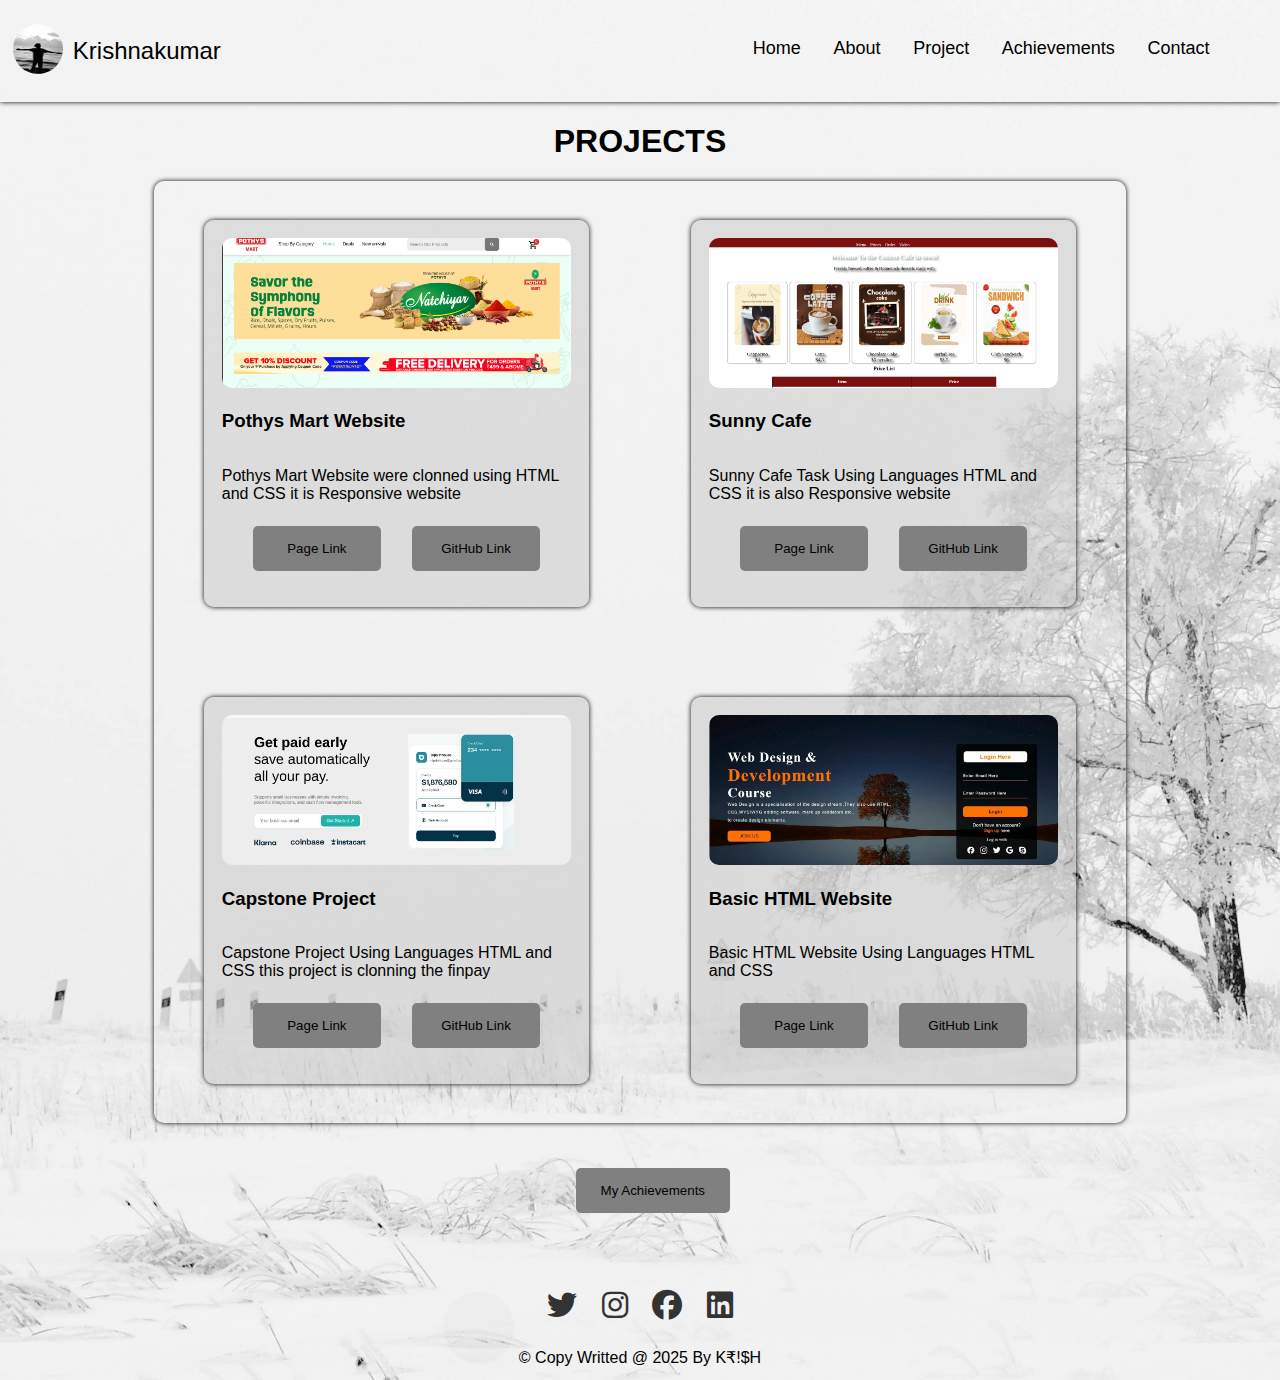
<file: project.html>
<!DOCTYPE html>
<html lang="en">

<head>
    <meta charset="UTF-8">
    <meta name="viewport" content="width=device-width, initial-scale=1.0">
    <title>Project</title>
    <link rel="stylesheet" href="https://cdnjs.cloudflare.com/ajax/libs/font-awesome/6.5.0/css/all.min.css">
    </link>
    <style>
        * {
            font-family: 'Montserrat', sans-serif;
        }

        body {
            background-image: url(Assets/downlod.jpg);
            background-repeat: no-repeat;
            background-size: cover;
            margin: 0%;
            padding: 0%;
        }

        /* ===========Header=========== */
        .head {
            display: flex;
            justify-content: space-between;
            padding: 1%;
            background-color: rgba(255, 255, 255, 0);
            box-shadow: 0px 0px 5px black;
        }

        .Profile {
            display: flex;
            align-items: center;
            text-decoration: none;
            color: black;
        }

        .Profile:hover {
            transform: scale(1.05);
        }

        .Profile .pro img {
            width: 50px;
            height: 50px;
            border-radius: 50%;

        }

        .Profile .p {
            margin-left: 10px;
            font-size: x-large;
        }

        .navigations {
            display: flex;
            justify-content: space-evenly;
            margin-right: 15%;
            margin-top: 1%;
        }

        .nav {
            margin-right: 10%;
        }

        .nav:hover {
            transform: scale(1.05);
        }

        .nav a:hover {
            color: #000;
        }

        .nav a {
            text-decoration: none;
            color: rgb(0, 0, 0);
            position: relative;
            top: 20%;
            font-size: large;
        }

        a {
            text-decoration: none;
        }

        /*=+++++++++++++++ Project++++++++++++++= */
        .project {
            max-width: 70%;
            margin: auto;
            padding: 3%;
            display: flex;
            flex-wrap: wrap;
            justify-content: space-evenly;
            column-gap: 10vh;
            row-gap: 10vh;
            border-radius: 10px;
            box-shadow: 0px 0px 5px;
        }

        .project1 {
            max-width: 39%;
            background-color: #c5c3c379;
            display: flex;
            flex-direction: column;
            padding: 2%;
            padding: 2%;
            border-radius: 10px;
            box-shadow: 0px 0px 5px;

        }

        .project1:hover {
            transform: scale(1.02);
            transition-duration: 0.8s;
        }

        .project1:hover img {
            transform: scale(1.04);
            transition-duration: 0.8s;
        }

        .project1:hover {
            background-color: #F2F2F2;
        }

        .p1 img {
            width: 100%;
            height: 150px;
            object-fit: cover;
            border: 1px solid black;
            border-radius: 10px;
            border: none;
        }

        .p4 {
            margin-top: 2%;
            display: flex;
            justify-content: space-evenly;
        }

        .b {
            height: 5vh;
            width: 10vw;
            background-color: grey;
            border: none;
            border-radius: 5px;
            margin-bottom: 2vh;

        }

        .b:hover {
            transform: scale(1.1);
            background-color: rgb(255, 255, 255);
            color: rgb(0, 0, 0);
            box-shadow: 0px 0px 10px black;
            cursor: pointer;
        }

        .btn {
            height: 5vh;
            width: 12vw;
            background-color: grey;
            border: none;
            border-radius: 5px;
            margin-bottom: 2vh;
            margin-top: 5vh;
            position: relative;
            left: 45%;
        }

        .btn:hover {
            transform: scale(1.1);
            background-color: rgb(255, 255, 255);
            color: rgb(163, 159, 133);
            box-shadow: 0px 0px 10px black;
            cursor: pointer;
            color: black;
        }

        /* ================Footer============== */
        footer {
            text-align: center;
            background-color:rgba(255, 255, 255, 0) ;
            padding-top: 1%;
            margin-top: 5vh;
            padding-bottom: 1%;
        }

        .social-icons a {
            font-size: 30px;
            margin: 10px;
            color: #333;
            text-decoration: none;
        }

        .social-icons a:hover {
            color: #1DA1F2;
            /* hover color */
        }

        /* ======++++++Meadia_Query++++++===== */
        @media (max-width:1024px) {
            .pro p {
                top: -1%;
            }

            .b {
                height: 10vh;
            }

            .btn {
                height: 15vh;
            }

            .navigations {
                margin-right: 19%;
            }
        }

        @media (max-width:768px) {
            .head {
                flex-direction: column;
            }

            .navigations {
                margin-left: 15%;
            }

            .p4 {
                flex-direction: column;
                /* width: 100%; */
                margin: auto;

            }

            .btn {
                width: 25%;
                left: 38%;
            }

            .project {
                flex-direction: column;
            }

            .project1 {
                max-width: 68%;
                margin: auto;
            }

            .krish {
                width: 210px;
            }

            .b {
                width: 100%;
            }
        }

        @media (max-width:425px) {

            .project,
            .achievements {
                flex-direction: column;
                flex-wrap: wrap;
                max-width: 90%;
            }

            .project1 {
                width: 100%;
            }

            .btn {
                width: 35%;
                left: 32%;
            }

            .head {
                flex-direction: column;
            }

            .pro p {
                font-size: 16px;
                margin-left: 1%;
            }

            .nav {
                margin-right: 0%;
            }

            .nav a {
                font-size: 16px;
            }

            .pro img {
                height: 6vh;
                width: 6vw;
            }

            .navigations {
                column-gap: 6%;
            }

            .nav1 {
                display: none;
            }
        }


        @media (max-width:320px) {
            .navigations {
                column-gap: 3%;
                margin-left: 6%;
            }

            .b {
                height: 10vh;
            }

            .btn {
                width: 37vw;
                left: 31%;
            }

            .nav1 {
                display: none;
            }
        }

        /* Animations */
        
        


        .project {
            animation: fadeUp 1s ease-in-out;
        }

        @keyframes fadeUp {
            from {
                opacity: 0;
                transform: translateX(-200px);
            }

            to {
                opacity: 1;
                transform: translateX(0);
            }
        }
    </style>
</head>

<body>
    <!-- ================Header & Navigation================= -->
    <header>
        <div class="head">
            <div class="krish">
                <a href="index.html" class="Profile">
                    <div class="pro"><img src="Assets/img.jpg" alt="My Profile"></div>
                    <div class="p">
                        <p>Krishnakumar</p>
                    </div>
                </a>
            </div>
            <div class="navigations">
                <div class="nav nav1"><a href="index.html">Home</a></div>
                <div class="nav nav2"><a href="about.html">About</a></div>
                <div class="nav nav3"><a href="project.html">Project</a></div>
                <div class="nav nav4"><a href="achievements.html">Achievements</a></div>
                <div class="nav nav5"><a href="contact.html">Contact</a></div>
            </div>
        </div>
    </header>
    <!-- ++++++++++++==Project==+++++++++++ -->
    <h1 style="text-align: center;">PROJECTS</h1>
    <div class="project">

        <!-- ++++Card-1++++ -->
        <div class="project1">
            <div class="p1"><a href="Assets/pothys.jpg"><img src="Assets/pothys.jpg" alt="pothysmart"></a>
            </div>
            <div class="p2">
                <h3>Pothys Mart Website</h3>
            </div>
            <div class="p3">
                <p>Pothys Mart Website were clonned using HTML and CSS it is Responsive website</p>
            </div>
            <div class="p4">
                <a href="https://krishnakumarsdckap-dot.github.io/Pothys/" target="_blank"><input type="submit"
                        class="b" value="Page Link"></a>
                <a href="https://github.com/krishnakumarsdckap-dot/Pothys.git" target="_blank"><input type="submit"
                        class="b" value="GitHub Link"></a>
            </div>
        </div>
        <!-- +++Card-2+++ -->
        <div class="project1">
            <div class="p1"><a href="Assets/sunny.png"><img src="Assets/sunny.png" alt=""></a></div>
            <div class="p2">
                <h3>Sunny Cafe</h3>
            </div>
            <div class="p3">
                <p>Sunny Cafe Task Using Languages HTML and CSS it is also Responsive website</p>
            </div>
            <div class="p4">
                <a href="https://krishnakumarsdckap-dot.github.io/Sunny_Cafe/" target="_blank"><input type="submit"
                        class="b" value="Page Link"></a>
                <a href="https://github.com/krishnakumarsdckap-dot/Sunny_Cafe.git" target="_blank"><input type="submit"
                        class="b" value="GitHub Link"></a>
            </div>
        </div>
        <!-- ++++Card-3+++++ -->
        <div class="project1">
            <div class="p1"><a href="Assets/finpay.png"><img src="Assets/finpay.png" alt=""></a></div>
            <div class="p2">
                <h3>Capstone Project</h3>
            </div>
            <div class="p3">
                <p>Capstone Project Using Languages HTML and CSS this project is clonning the finpay</p>
            </div>
            <div class="p4">
                <a href="https://krishnakumarsdckap-dot.github.io/Assessment_2/" target="_blank"><input type="submit"
                        class="b" value="Page Link"></a>
                <a href="https://github.com/krishnakumarsdckap-dot/Assessment_2" target="_blank"><input type="submit"
                        class="b" value="GitHub Link"></a>
            </div>
        </div>
        <!-- +++++Card-4++++= -->
        <div class="project1">
            <div class="p1"><a href="Assets/basic.jpg"><img src="Assets/basic.jpg" alt=""></a></div>
            <div class="p2">
                <h3>Basic HTML Website</h3>
            </div>
            <div class="p3">
                <p>Basic HTML Website Using Languages HTML and CSS</p>
            </div>
            <div class="p4">
                <a href="https://krishnakumarsdckap-dot.github.io/Basic_HTML_Website/" target="_blank"><input
                        type="submit" class="b" value="Page Link"></a>
                <a href="https://github.com/krishnakumarsdckap-dot/Basic_HTML_Website.git" target="_blank"><input
                        type="submit" class="b" value="GitHub Link"></a>
            </div>

        </div>

    </div>
    <a href="achievements.html"><input type="submit" class="btn" value="My Achievements"></a>

    <!-- ==========================Footer========================= -->
    <footer>
        <div class="social-icons">
            <a href="https://x.com/Krish06052008" target="_blank"><i class="fab fa-twitter"></i></a>
            <a href="https://instagram.com" target="_blank"><i class="fab fa-instagram"></i></a>
            <a href="https://www.facebook.com/profile.php?id=61578237284301" target="_blank"><i
                    class="fab fa-facebook"></i></a>
            <a href="https://www.linkedin.com/in/krishnakumar-s-627582378/" target="_blank"><i
                    class="fab fa-linkedin"></i></a>
        </div>
        <div style="margin-top: 2%;">
            &COPY; Copy Writted @ 2025 By K₹!$H
        </div>

    </footer>

</body>

</html>
</file>
